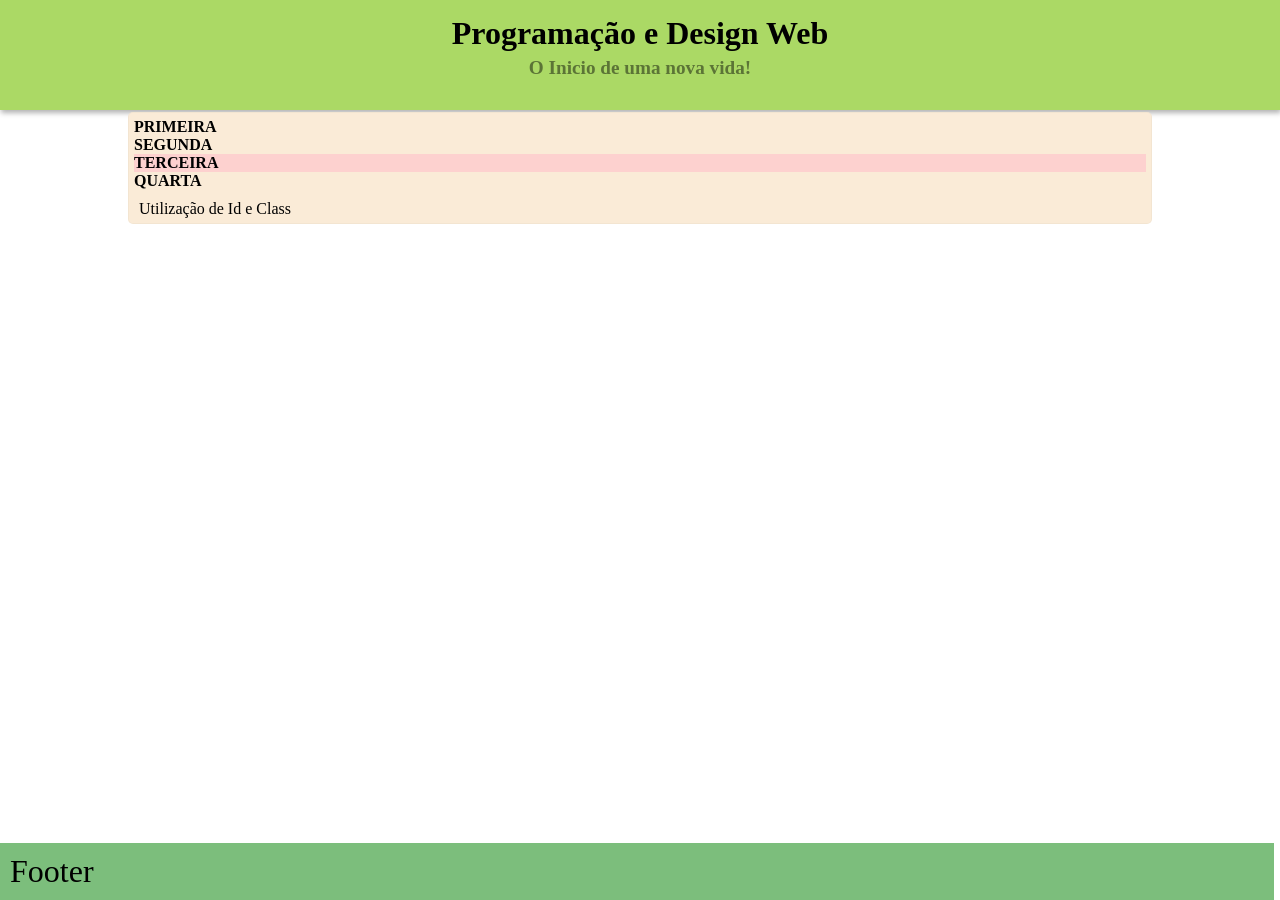
<file: aulas/1-semestre/programacao-web/ex001/index.html>
<!DOCTYPE html>
<html lang="pt-br">
<head>
    <meta charset="UTF-8">
    <meta http-equiv="X-UA-Compatible" content="IE=edge">
    <meta name="viewport" content="width=device-width, initial-scale=1.0">
    <link rel="stylesheet" href="css/style.css">
    <title>Introdução ao CSS</title>
</head>
<body>
<!--Data 06/03 -> Letícia Pieper-->
    <header>
        <h1>Programação e Design Web</h1>
        <p>O Inicio de uma nova vida!</p>
    </header> 
    <main>
        <div id="corpo">
            <ul>
                <li>PRIMEIRA</li>
                <li>SEGUNDA</li>
                <li class="indentify">TERCEIRA</li>
                <li>QUARTA</li>
            </ul>
            <p>Utilização de Id e Class</p>
        </div>
    </main>
    <footer>
        <p>Footer</p>
    </footer>   
</body>
</html>
</file>
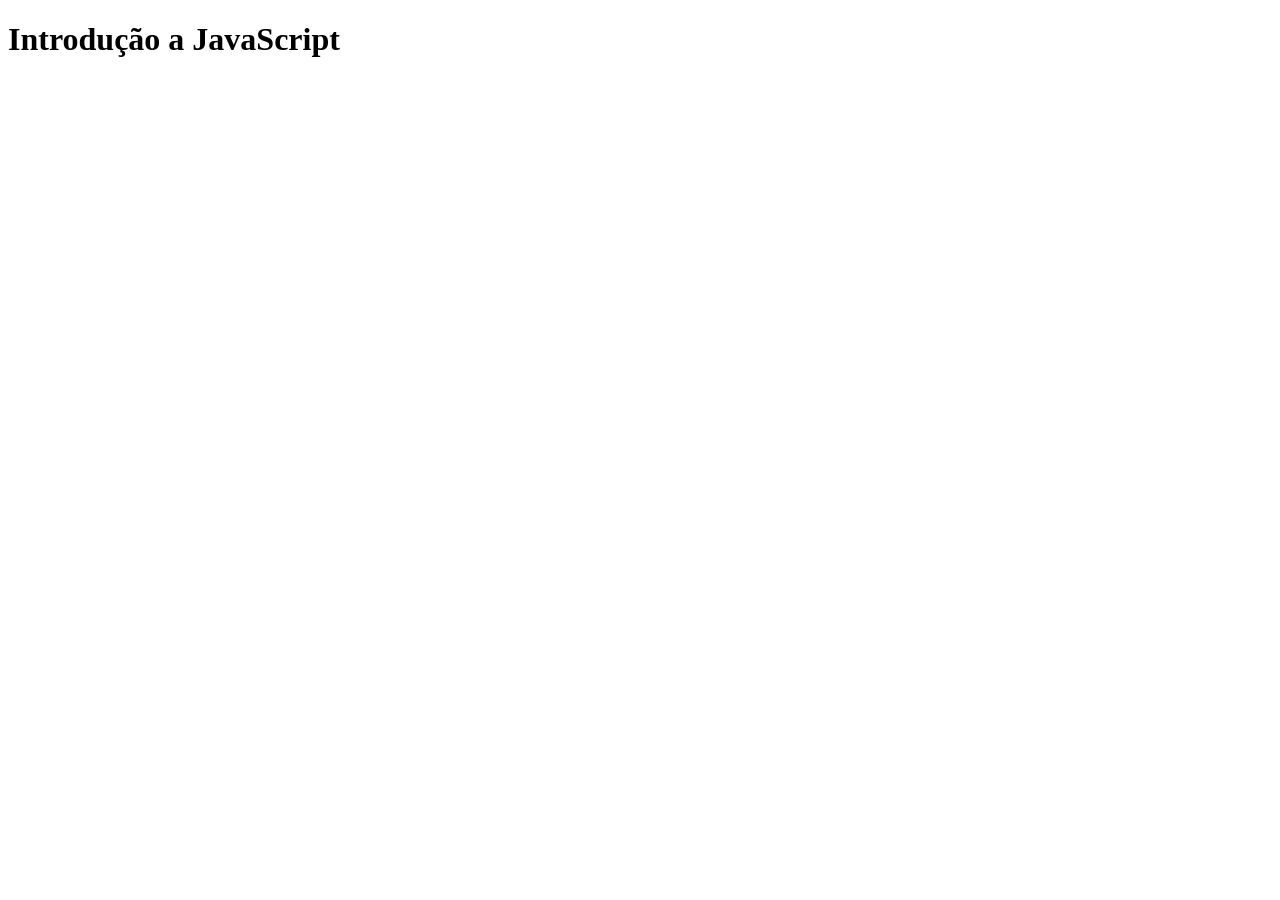
<file: aulas/1-semestre/programacao-web/ex002/index.html>
<!DOCTYPE html>
<html lang="pt-br">
<head>
    <meta charset="UTF-8">
    <meta http-equiv="X-UA-Compatible" content="IE=edge">
    <meta name="viewport" content="width=device-width, initial-scale=1.0">
    <link rel="shortcut icon" href="favicon/favicon.ico" type="image/x-icon">
    <title>Introdução a JavaScript</title>
</head>
<body>
    <h1>Introdução a JavaScript</h1>
    <script>
        window.alert('Olá, Mundo')
        console.log('Console')
    </script>
    <!--Dia 20/03/2023 - Professora Leticia -->
</body>
</html>
</file>
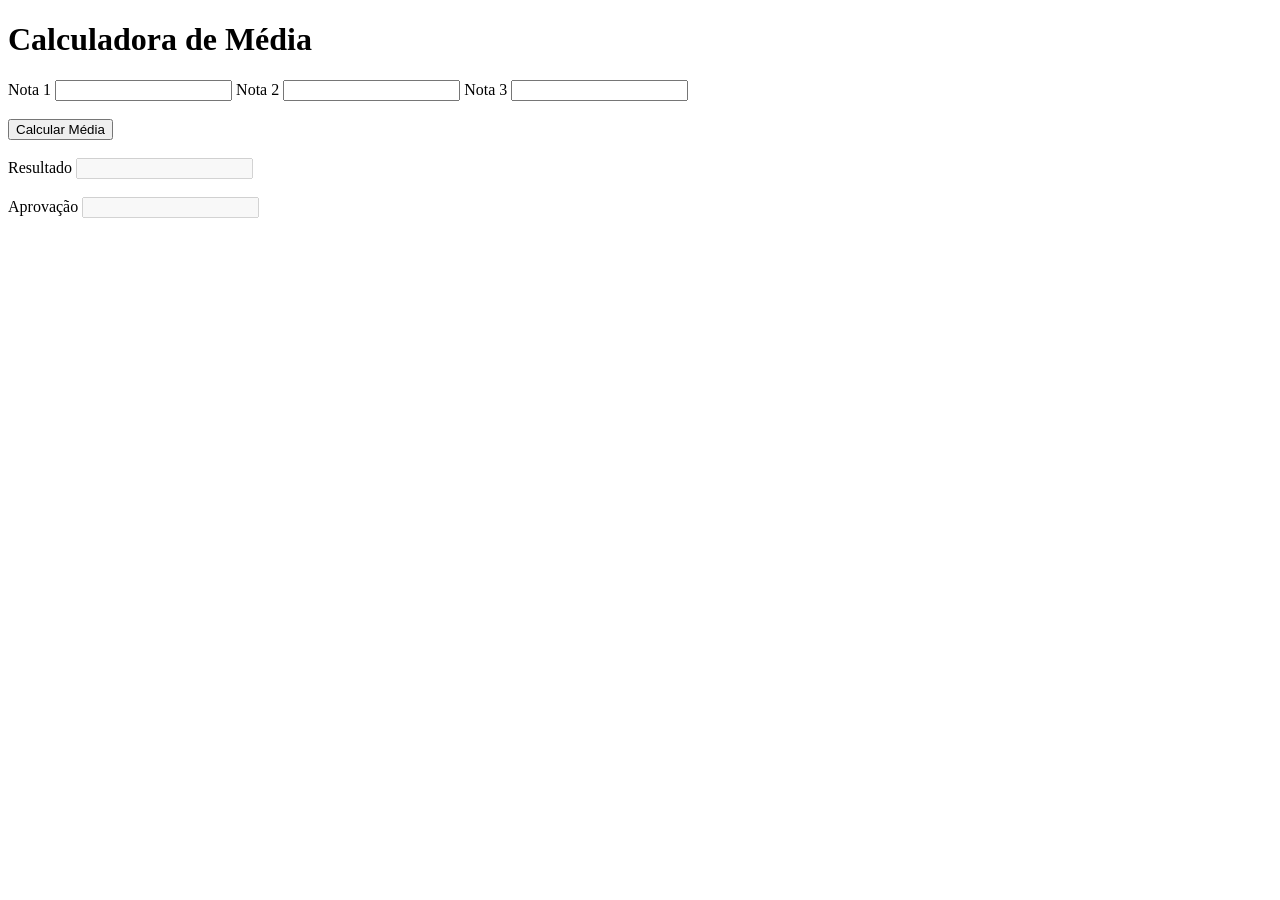
<file: aulas/1-semestre/programacao-web/ex003/index.html>
<!DOCTYPE html>
<html lang="pt-br">
<head>
    <meta charset="UTF-8">
    <meta http-equiv="X-UA-Compatible" content="IE=edge">
    <meta name="viewport" content="width=device-width, initial-scale=1.0">
    <link rel="shortcut icon" href="favicon/favicon.ico" type="image/x-icon">
    <title>Média de notas</title>
</head>
<body>
    <h1>Calculadora de Média</h1>
    <label>Nota 1</label>
    <input type="number" id="valor1"> 
    <label>Nota 2</label>
    <input type="number" id="valor2"> 
    <label>Nota 3</label>
    <input type="number" id="valor3">
    <br> <br>

    <button onclick="calc()">Calcular Média</button>
    
    <br><br>
    
    <label>Resultado</label>
    <input type="number" id="resultado" disabled>
    <br> <br>
    <label>Aprovação</label>
    <input type="text" id="aprov" disabled>

    <script>
        // window.alert('Seja Bem Vindo a Calculadora!')

        function calc() {
            let valor1 = Number(document.getElementById("valor1").value);
            let valor2 = Number(document.getElementById("valor2").value);
            let valor3 =Number(document.getElementById("valor3").value);
            var resultado = (valor1 + valor2 + valor3) / 3
            document.getElementById("resultado").value = resultado;

            if (resultado >6.9) {
                aprov = 'Aluno Aprovado'
            }
            else if (resultado < 7 && resultado > 2.9) {
                aprov = 'Aluno em Exame'
            }
            else {
                aprov = 'Aluno Reprovado'
            }

            document.getElementById("aprov").value = aprov
        }
    </script>
    <!--Dia 27/03/2023 - João Alves - Professora Leticia -->
</body>
</html>
</file>
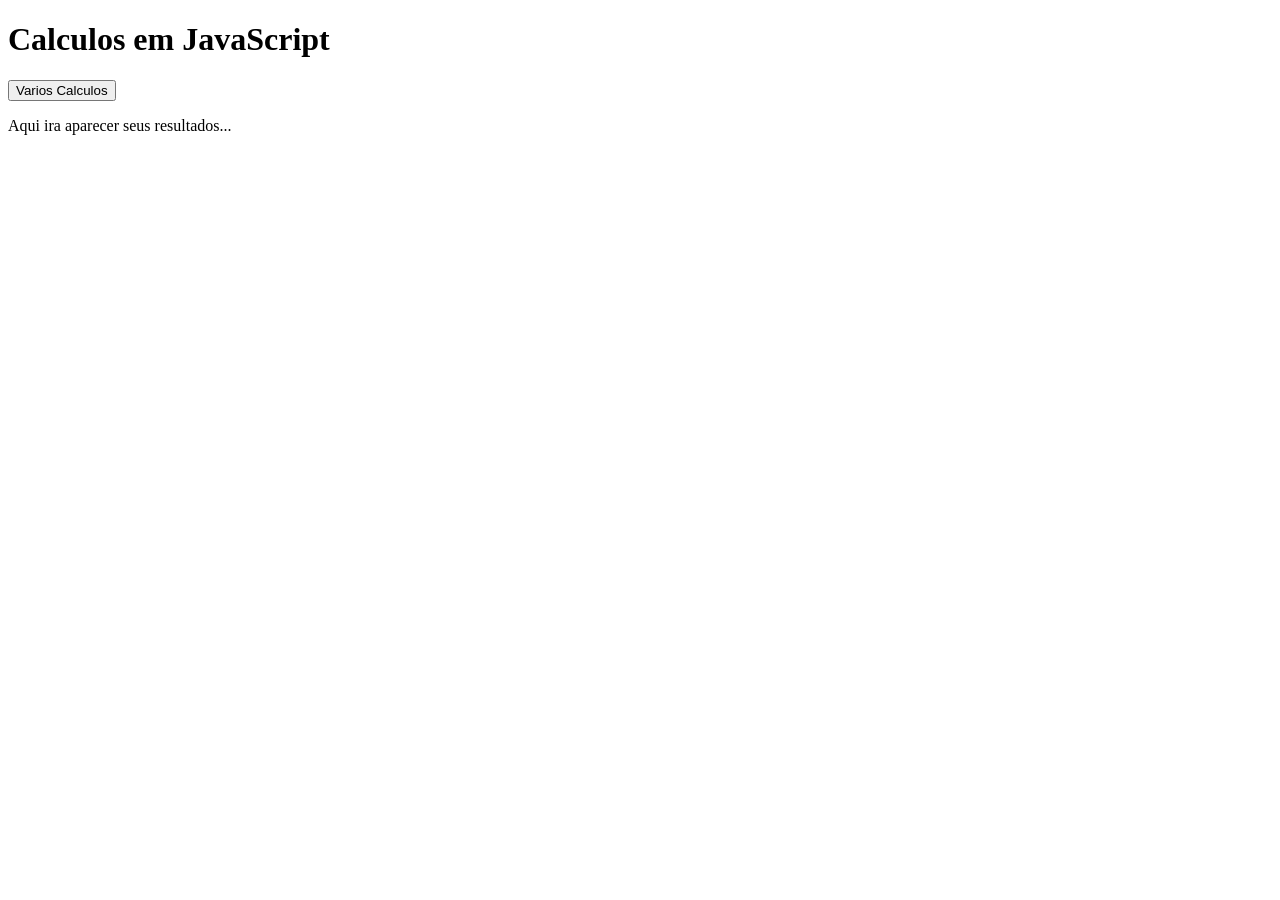
<file: aulas/1-semestre/programacao-web/ex004/index.html>
<!DOCTYPE html>
<html lang="pt-br">
<head>
    <meta charset="UTF-8">
    <meta http-equiv="X-UA-Compatible" content="IE=edge">
    <meta name="viewport" content="width=device-width, initial-scale=1.0">
    <link rel="shortcut icon" href="favicon/favicon.ico" type="image/x-icon">
    <title>Calculos de JavaScript</title>
</head>
<body>
    <h1>Calculos em JavaScript</h1>
    <button onclick="calcular()">Varios Calculos</button>
    <section id="result">
        <p>Aqui ira aparecer seus resultados...</p>
    </section>

    <script>
        function calcular() {
            let num = Number(window.prompt('Digite um número: '))
            let res = document.querySelector('section#result')

            res.innerHTML = `<p>O número a ser calculado é: <strong>${num}<strong></p>`
            res.innerHTML += `<p> O número absoluto é ${Math.abs(num)}</p>`
            res.innerHTML += `<p> A sua parte inteira é ${Math.trunc(num)}</p>`
            res.innerHTML += `<p> O valor inteiro mais proximo é ${Math.round(num)}</p>`
            res.innerHTML += `<p> A sua Raiz Quadrada é ${Math.sqrt(num)}</p>`
            res.innerHRML += `<p> A sua Raiz Cubica é ${Math.cbrt(numb)}</p`
            res.innerHTML += `<p> O valor de ${num} <sup>2</sup> é ${Math.pow(num, 2)}</p>`
            res.innerHTML += `<p> O valor de ${num} <sup>3</sup> é ${Math.pow(num, 3)}</p>`
        }
    </script>
    <!--Dia 03/04/2023-->
</body>
</html>
</file>
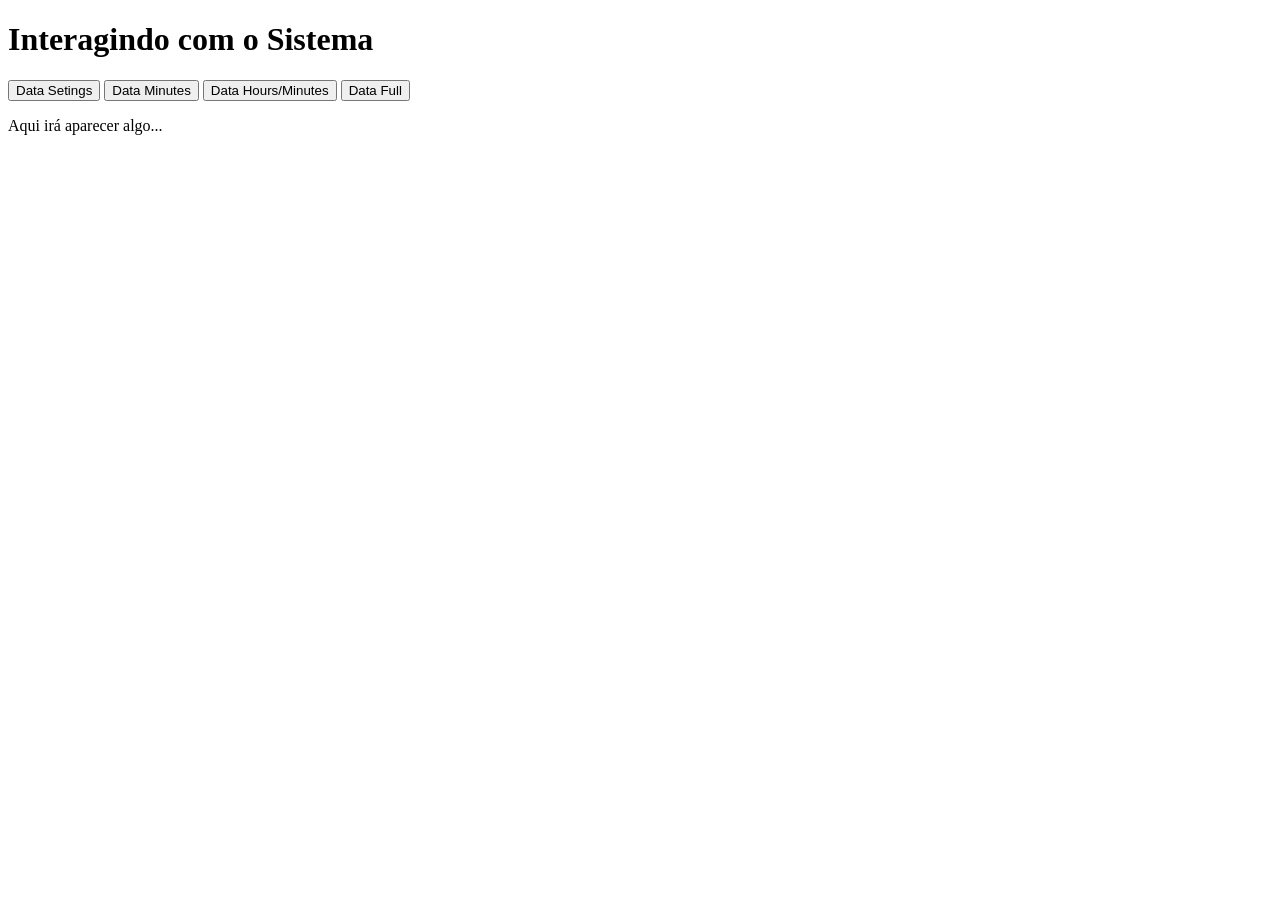
<file: aulas/1-semestre/programacao-web/ex005/index.html>
<!DOCTYPE html>
<html lang="pt-br">
<head>
    <meta charset="UTF-8">
    <meta http-equiv="X-UA-Compatible" content="IE=edge">
    <meta name="viewport" content="width=device-width, initial-scale=1.0">
    <title>Interagindo com JS</title>
</head>
<body>
    <h1>Interagindo com o Sistema</h1>
    <button onclick="info()">Data Setings</button>
    <button onclick="info2()">Data Minutes</button>
    <button onclick="info3()">Data Hours/Minutes</button>
    <button onclick="info4()">Data Full</button>

    <section id="saida">
        <p> Aqui irá aparecer algo... </p>
    </section>

    <script src="js/function001.js"></script>
</body>
</html>
</file>
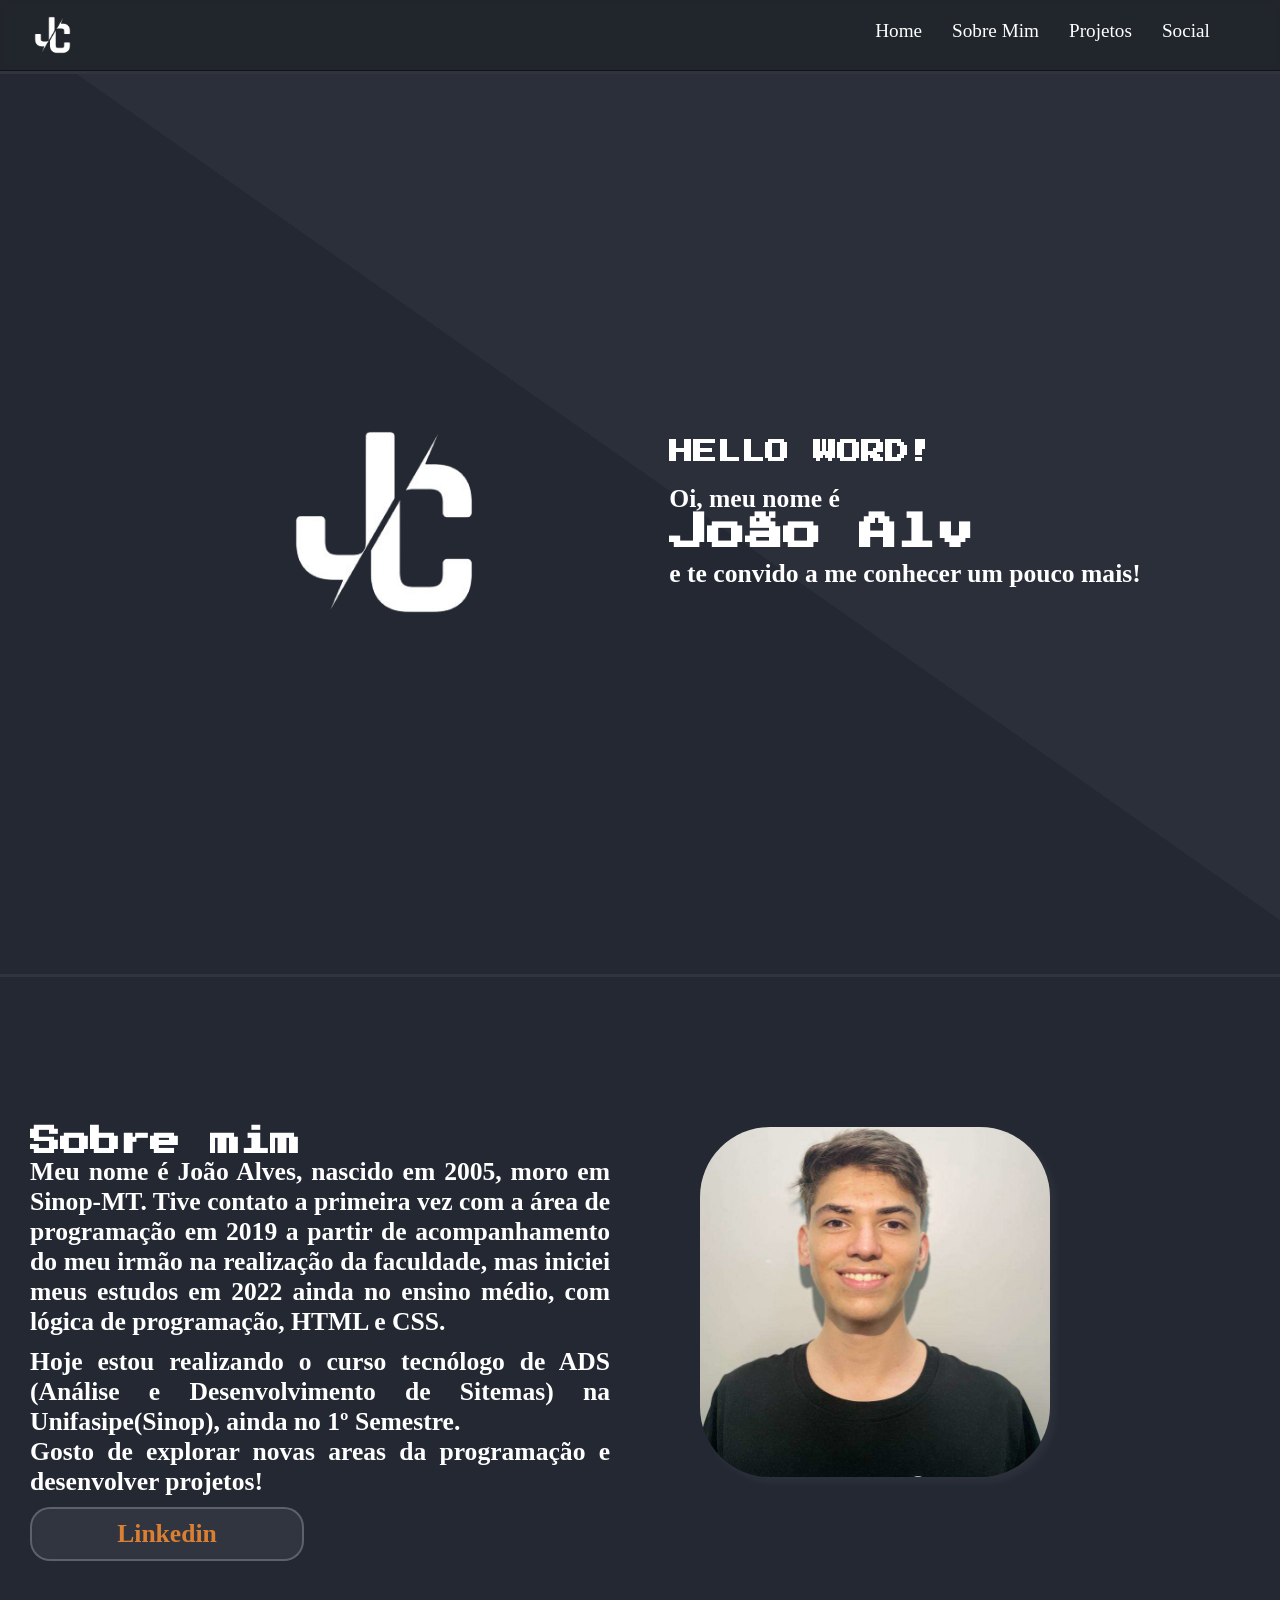
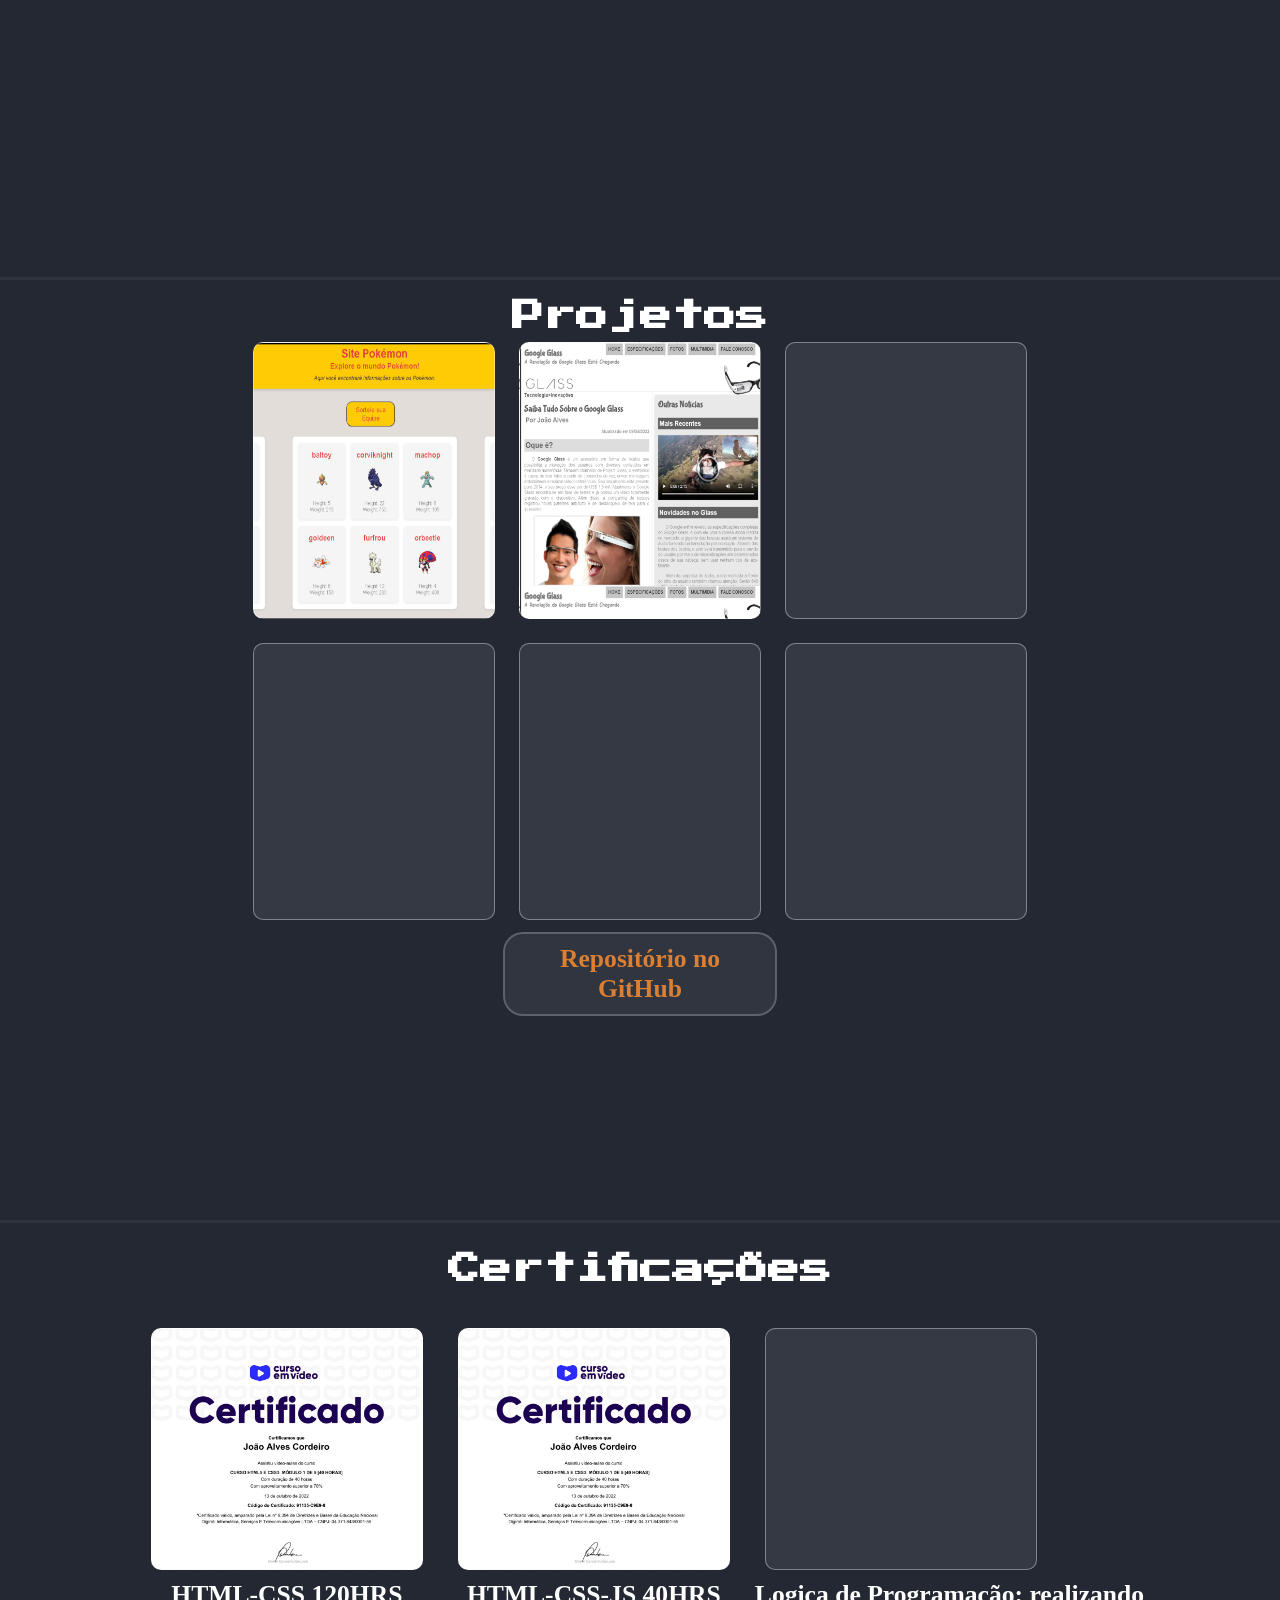
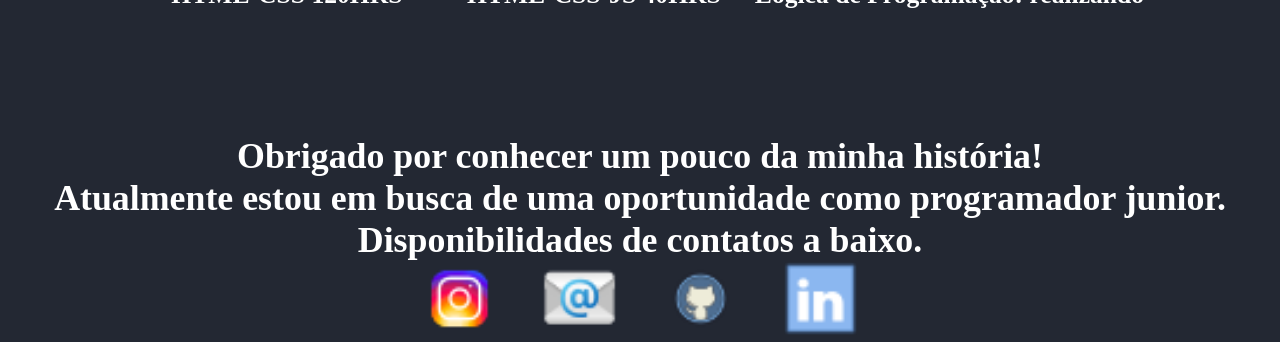
<file: aulas/1-semestre/programacao-web/ex009/index.html>
<!DOCTYPE html>
<html lang="pt-br">
<head>
    <meta charset="UTF-8">
    <meta http-equiv="X-UA-Compatible" content="IE=edge">
    <meta name="viewport" content="width=device-width, initial-scale=1.0">
    <link rel="shortcut icon" href="imagens/person.ico" type="image/x-icon">
    <link rel="stylesheet" href="css/style.css">
    <title>Portifólio</title>
</head>
<body>
    <header>
        <img src="imagens/logo-removebg-preview.png" alt="">
        
        <nav>
            <ul>
                <li onclick="scrollToDiv('home')">Home</li>
                <li onclick="scrollToDiv('sobre-mim')">Sobre Mim</li>
                <li onclick="scrollToDiv('projetos')">Projetos</li>
                <li onclick="scrollToDiv('social')"> Social</li >
            </ul>
        </nav>
        
    </header>
    <main id="corpo">
        <div id="home" class="container">
            <section id="image-home">
                <img src="imagens/logo-removebg-preview.png" alt="">
            </section>
            <section><h1>HELLO WORD!</h1>
                <p>Oi, meu nome é <br>
                <span id="my-name">
                    <noscript>João Alves</noscript>
                </span>
                <br> e te convido a me conhecer um pouco mais!</p>
            </section>
        </div>
        <div id="sobre-mim" class="container">
            <section>
                <h1>Sobre mim</h1>
                <p>Meu nome é João Alves, nascido em 2005, moro em Sinop-MT.
                Tive contato a primeira vez com a área de programação em 2019 a partir de acompanhamento do meu irmão na realização da faculdade, mas iniciei meus estudos em 2022 ainda no ensino médio, com lógica de programação, HTML e CSS.</p>
                <p>Hoje estou realizando o curso tecnólogo de ADS (Análise e Desenvolvimento de Sitemas) na Unifasipe(Sinop), ainda no 1º Semestre. <br>
                Gosto de explorar novas areas da programação e desenvolver projetos!</p>
                <div id="a" >
                    <p class="p-ancora"><a href="https://www.linkedin.com/in/joão-alves-cordeiro-762784281/" target="_blank" rel="external">Linkedin</a></p>
                </div>
            </section>
            <section>
                <img src="imagens/Social2.jpg" alt="Foto de João Alves">
            </section>
        </div>
        <div id="projetos" class="container">
            <h1>Projetos</h1>
            <a href="https://joaoac05.github.io/Faculdade_ADS/aulas/1-semestre/programacao-web/ex008/Atividade3/index.html" target="_blank" rel="external">
                <section class="projetos" id="pokedex">
                </section>
            </a>
            <a href="https://joaoac05.github.io/Cursos/HTML/ex002/index.html" target="_blank" rel="external">
                <section class="projetos" id="google-glass">
                </section>
            </a>
            <section class="projetos">
                <noscript>EM BREVE</noscript>
            </section>
            <br>
            <section class="projetos">
                <noscript>EM BREVE</noscript>
            </section>
            <section class="projetos">
                <noscript>EM BREVE</noscript>
            </section>
            <section class="projetos">
                <noscript>EM BREVE</noscript>
            </section>
            <br>
            <section id="p-ancora">
                <p class="p-ancora"><a href="https://github.com/JoaoAc05" target="_blank" rel="external">Repositório no GitHub</a></p>
            </section>
        </div>
        <div id="social" class="container">
            <h1>Certificações</h1>
            <div class="p">
                <div>
                    
                    <a href="certificacao/html-css123.pdf" target="_blank" rel="external"> 
                        <section class="certificacao" id="html">
                        </section>
                    </a>
                    <p>HTML-CSS 120HRS</p>
                </div>
                <div>
                    <a href="certificacao/Certificado-html5.pdf" target="_blank" rel="external">
                        <section class="certificacao" id="html-js">
                        </section>
                    </a>
                    <p>HTML-CSS-JS 40HRS</p>
                </div>
                <div id="logica">
                    <section class="certificacao" >
                        <noscript>EM BREVE</noscript>
                    </section>
                    <p>Logica de Programação: realizando</p>
                </div>
                <!-- Ideia: Criar botão de ver mais -->
            </div>

            <div id="social-end">
                <p>Obrigado por conhecer um pouco da minha história!</p>
                <p>Atualmente estou em busca de uma oportunidade como programador junior. Disponibilidades de contatos a baixo.</p>
                <a href="https://www.instagram.com/joao_a_c_/" target="_blank" rel="external"><img src="imagens/instagram.ico" alt="Instagram"></a>
                <a href="#"><img src="imagens/email.ico" alt="Email"></a>
                <a href="https://github.com/JoaoAc05" target="_blank" rel="external"><img src="imagens/github.ico" alt="GitHub"></a>
                <a href="https://www.linkedin.com/in/joão-alves-cordeiro-762784281/" target="_blank" rel="external"><img src="imagens/linkedin.ico" alt="Linkedin"></a>
            </div>
        </div>
    </main>
    <script src="js/comands.js">
    </script>
</body>
</html>
</file>
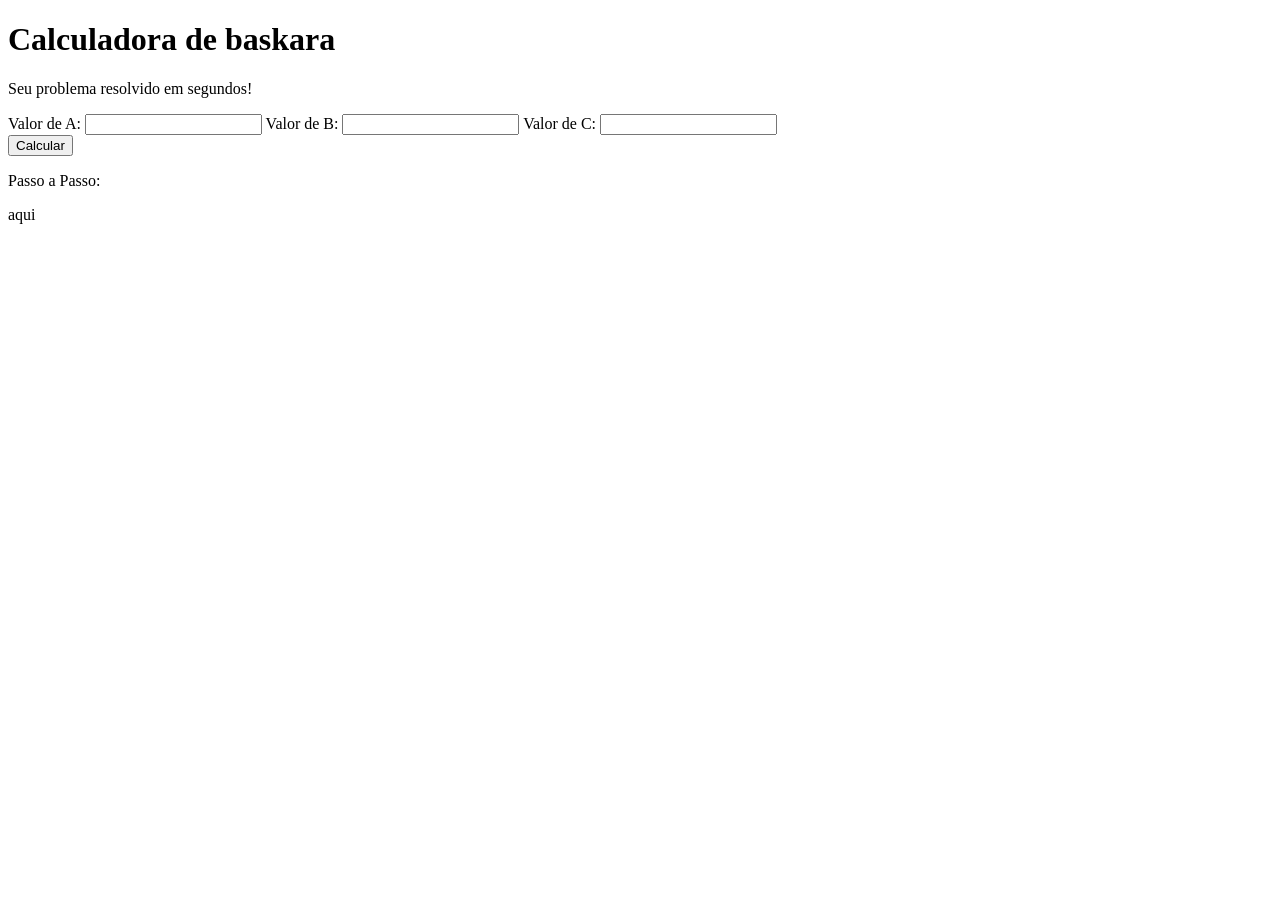
<file: trabalhos/1semestre/programacao-web/calculadora/index.html>
<!DOCTYPE html>
<html lang="pt-br">
<head>
    <meta charset="UTF-8">
    <meta http-equiv="X-UA-Compatible" content="IE=edge">
    <meta name="viewport" content="width=device-width, initial-scale=1.0">
    <link rel="shortcut icon" href="favicon/favicon.ico" type="image/x-icon">
    <link rel="stylesheet" href="css/style.css">
    <title>Calculadora de Baskara</title>
</head>
<body>
    <div class="header">
        <h1>Calculadora de baskara</h1>
        <p>Seu problema resolvido em segundos!</p>
    </div>
    <div class="corpo">
        <label>Valor de A:</label>
        <input type="number" id="a">

        <label>Valor de B:</label>
        <input type="number" id="b">

        <label>Valor de C:</label>
        <input type="number" id="c">

        <br class="up">
        <button onclick="baskara()">Calcular</button>

        <p>
            Passo a Passo:
        </p>
        <p id="pap">
            aqui
        </p>
    </div>
    
    <script src="js/index.js"></script>
</body>
</html>
</file>
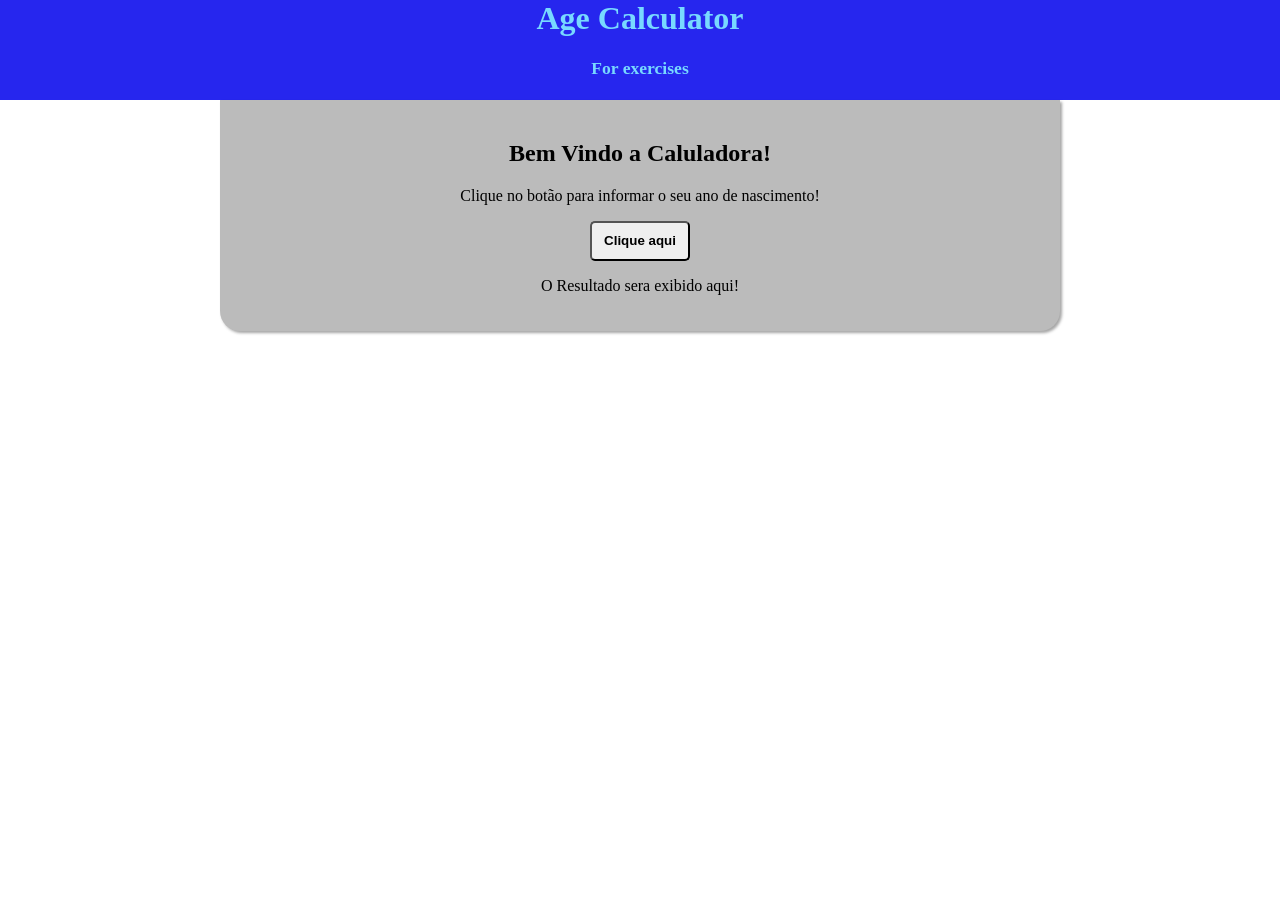
<file: trabalhos/1semestre/programacao-web/dia-24-04/index.html>
<!DOCTYPE html>
<html lang="pt-br">
<head>
    <meta charset="UTF-8">
    <meta http-equiv="X-UA-Compatible" content="IE=edge">
    <meta name="viewport" content="width=device-width, initial-scale=1.0">
    <link rel="stylesheet" href="css/style.css">
    <title>Calculadora de Idade</title>
</head>
<body>
    <div id="interface">
        <header>
            <h1>Age Calculator</h1>
            <p>For exercises</p>
        </header>
        <main>
            <h2>Bem Vindo a Caluladora!</h2>
            <p>Clique no botão para informar o seu ano de nascimento!</p>
            <button id="botao" onclick="calcidade()">Clique aqui</button>

            <section id="saida">
                <p>
                    O Resultado sera exibido aqui!
                </p>
            </section>
        </main>
    </div>
    
    <script src="js/function.js"></script>
</body>
</html>
</file>
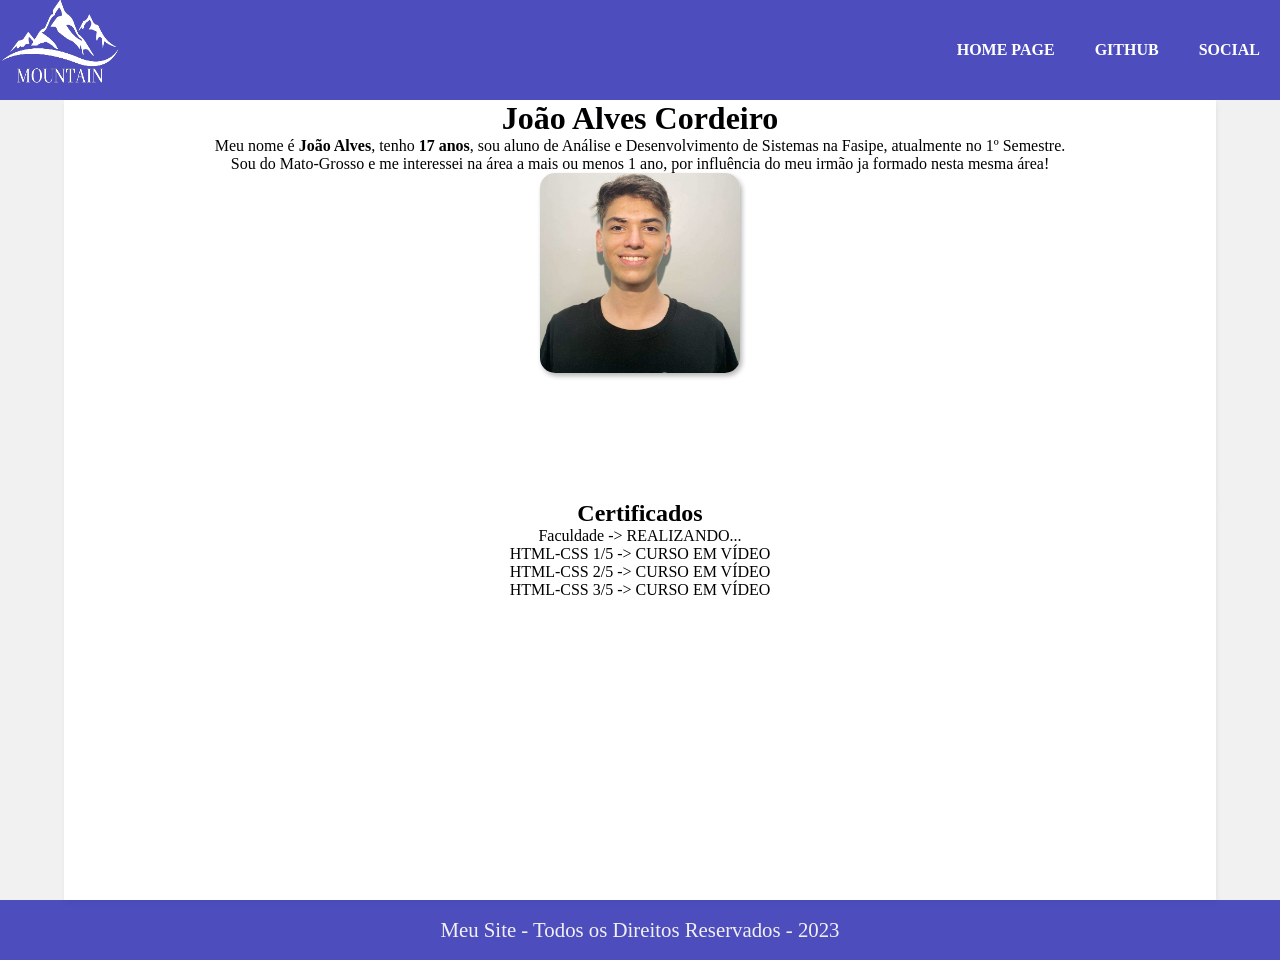
<file: trabalhos/1semestre/programacao-web/site-1/index.html>
<!DOCTYPE html>
<html lang="pt-br">
<head>
    <meta charset="UTF-8">
    <meta http-equiv="X-UA-Compatible" content="IE=edge">
    <meta name="viewport" content="width=device-width, initial-scale=1.0">
    <link rel="stylesheet" href="css/style.css">
    <link rel="shortcut icon" href="favicon/favicon.ico" type="image/x-icon">
    <title>Trabalho Site</title>
</head>
<body>
    <!--DIA 13/03/2023 TRABALHO PARA N1 - 1º Semestre-->
    <main>
        <div class="header">
            <div class="logo">
                <img src="images/br-sf.png" alt="">
            </div>
            <div class="menu">
                <nav class="menuNav">
                    <ul>
                        <li><a href="#">HOME PAGE</a></li>
                        <li><a href="https://github.com/JoaoAc05" target="_blank" rel="external">GITHUB</a></li>
                        <li><a href="https://www.instagram.com/joao_a_c_" target="_blank" rel="external">SOCIAL</a></li>
                    </ul>
                </nav>
            </div>
        </div>
        <div class="body">
            <div class="container">
                <h1>João Alves Cordeiro</h1>
                <p>
                    Meu nome é <strong>João Alves</strong>, tenho <strong>17 anos</strong>, sou aluno de Análise e Desenvolvimento de Sistemas na Fasipe, atualmente no 1º Semestre. <br>
                    Sou do Mato-Grosso e me interessei na área a mais ou menos 1 ano, por influência do meu irmão ja formado nesta mesma área!
                </p>
                <img src="images/Social2.jpg" alt="Imagem" class="eu">
            </div>
            <div class="container" >
                <h2>Certificados</h2>
                <ul>
                    <li>Faculdade -> REALIZANDO...</li>
                    <li>HTML-CSS 1/5 -> CURSO EM VÍDEO</li>
                    <li>HTML-CSS 2/5 -> CURSO EM VÍDEO</li>
                    <li>HTML-CSS 3/5 -> CURSO EM VÍDEO</li>
                </ul>
            </div>
        </div>
    </main>
    <div class="footer">
            <footer>
                <p>Meu Site - Todos os Direitos Reservados - 2023</p>
            </footer>
        </div>
</body>
</html>
</file>
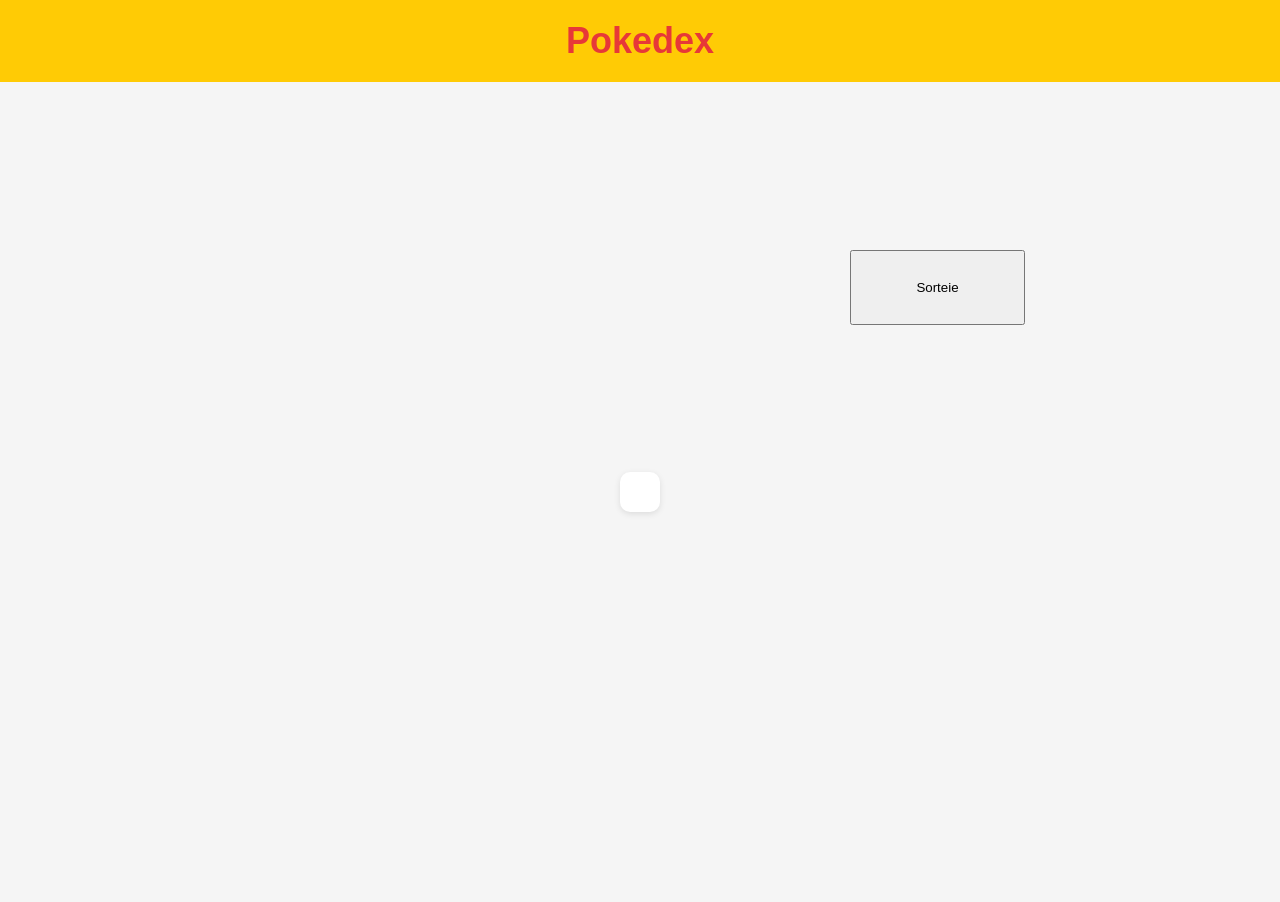
<file: aulas/1-semestre/programacao-web/ex008/Atividade/index.html>
<!DOCTYPE html>
<html>
<head>
    <title>Pokedex</title>
    <link rel="stylesheet" type="text/css" href="style.css">
</head>
<body>
    <header>
        <h1>Pokedex</h1>
    </header>
    <main>
        <button id="btn-random"onclick="Pokemon()">Sorteie</button>
        <div id="pokemon-info"></div>
    </main>
    <script src="script.js"></script>
</body>
</html>
</file>
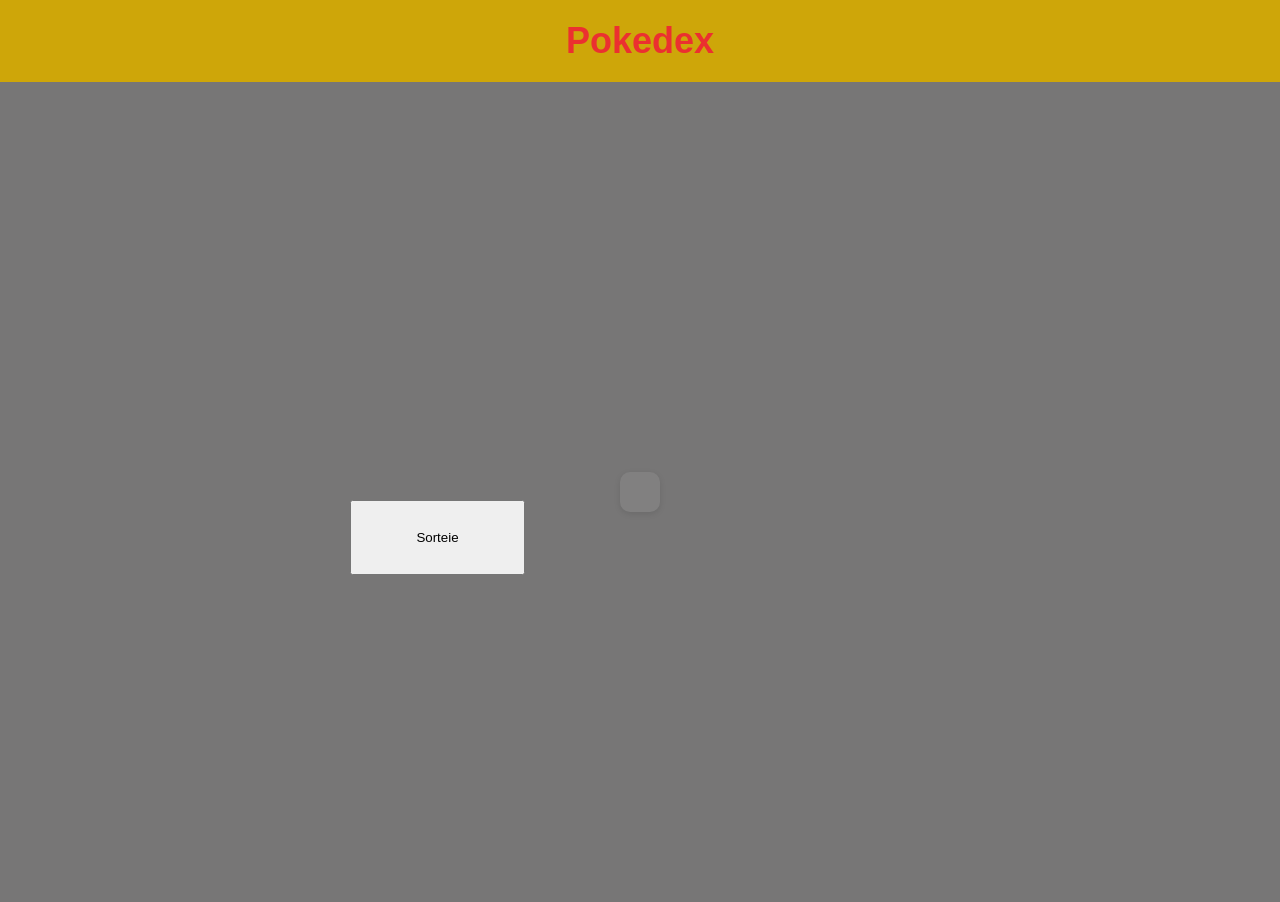
<file: aulas/1-semestre/programacao-web/ex008/Atividade2/index.html>
<!DOCTYPE html>
<html>
<head>
    <title>Pokedex</title>
    <link rel="stylesheet" type="text/css" href="style.css">
</head>
<body>
    <header>
        <h1>Pokedex</h1>
    </header>
    <main>
        <button id="btn-random"onclick="Pokemon()">Sorteie</button>
        <div id="pokemon-info"></div>
        <div id="pokemon-container"></div>
    </main>
    <script src="script.js"></script>
</body>
</html>
</file>
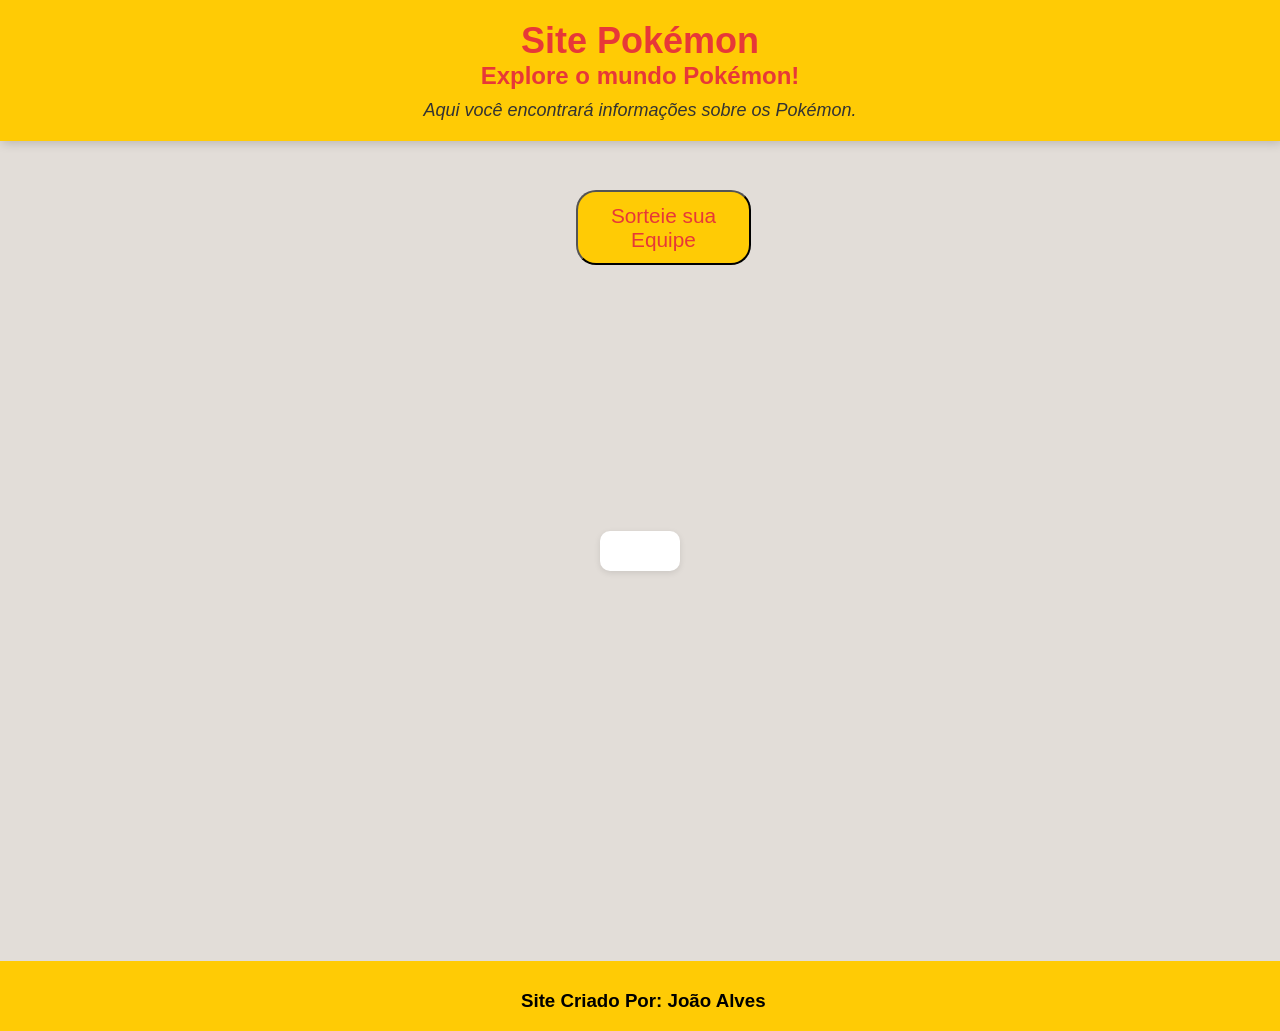
<file: aulas/1-semestre/programacao-web/ex008/Atividade3/index.html>
<!DOCTYPE html>
<html lang="PT-BR">
<head>
    <meta charset="UTF-8">
    <meta http-equiv="X-UA-Compatible" content="IE=edge">
    <meta name="viewport" content="width=device-width, initial-scale=1.0">
    <title>Equipe Pokemon API</title>
    <link rel="stylesheet" type="text/css" href="style.css">
</head>
<body>
    <header>
        <h1>Site Pokémon</h1>
        <h2>Explore o mundo Pokémon!</h2>
        <p class="subtitle">Aqui você encontrará informações sobre os Pokémon.</p>
    </header>
    <main>
        <div>
            <button id="btn-random"onclick="Pokemon()">Sorteie sua Equipe</button>
        </div>
        <br><br>
        <div id="pokemon-info"></div>
        <!-- <div id="pokemon-container"></div> -->
    </main>
    <script src="script.js"></script>
    <footer>
        <h3>Site Criado Por: João Alves</h3>
    </footer>
</body>
</html>
</file>
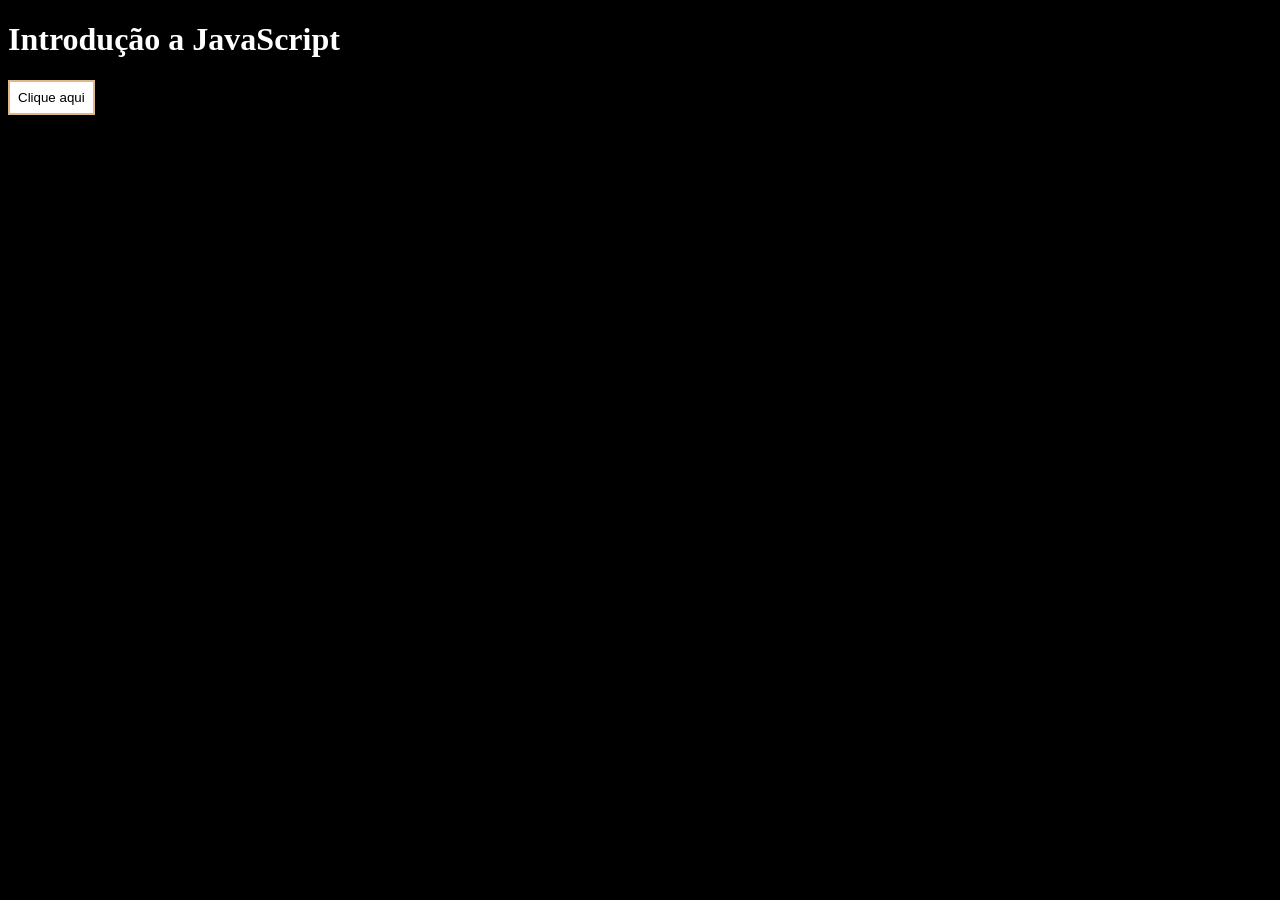
<file: aulas/1-semestre/programacao-web/ex002/index2.html>
<!DOCTYPE html>
<html lang="pt-br">
<head>
    <meta charset="UTF-8">
    <meta http-equiv="X-UA-Compatible" content="IE=edge">
    <meta name="viewport" content="width=device-width, initial-scale=1.0">
    <link rel="shortcut icon" href="favicon/favicon.ico" type="image/x-icon">
    <title>Introdução a JavaScript</title>

    <style>
        body {
            background-color: black;
            color: white;
        }

        button {
            padding: 8px;
            border: 2px solid burlywood;
            background-color: white;
            
        }
    </style>
</head>
<body>
    <h1>Introdução a JavaScript</h1>
    <button onclick="clicou()">
        Clique aqui
    </button>

    <script>
        function clicou() {
            window.alert('Você clicou no botão!')
        }
    </script>
    <!--Dia 20/03/2023 - Professora Leticia -->
</body>
</html>
</file>
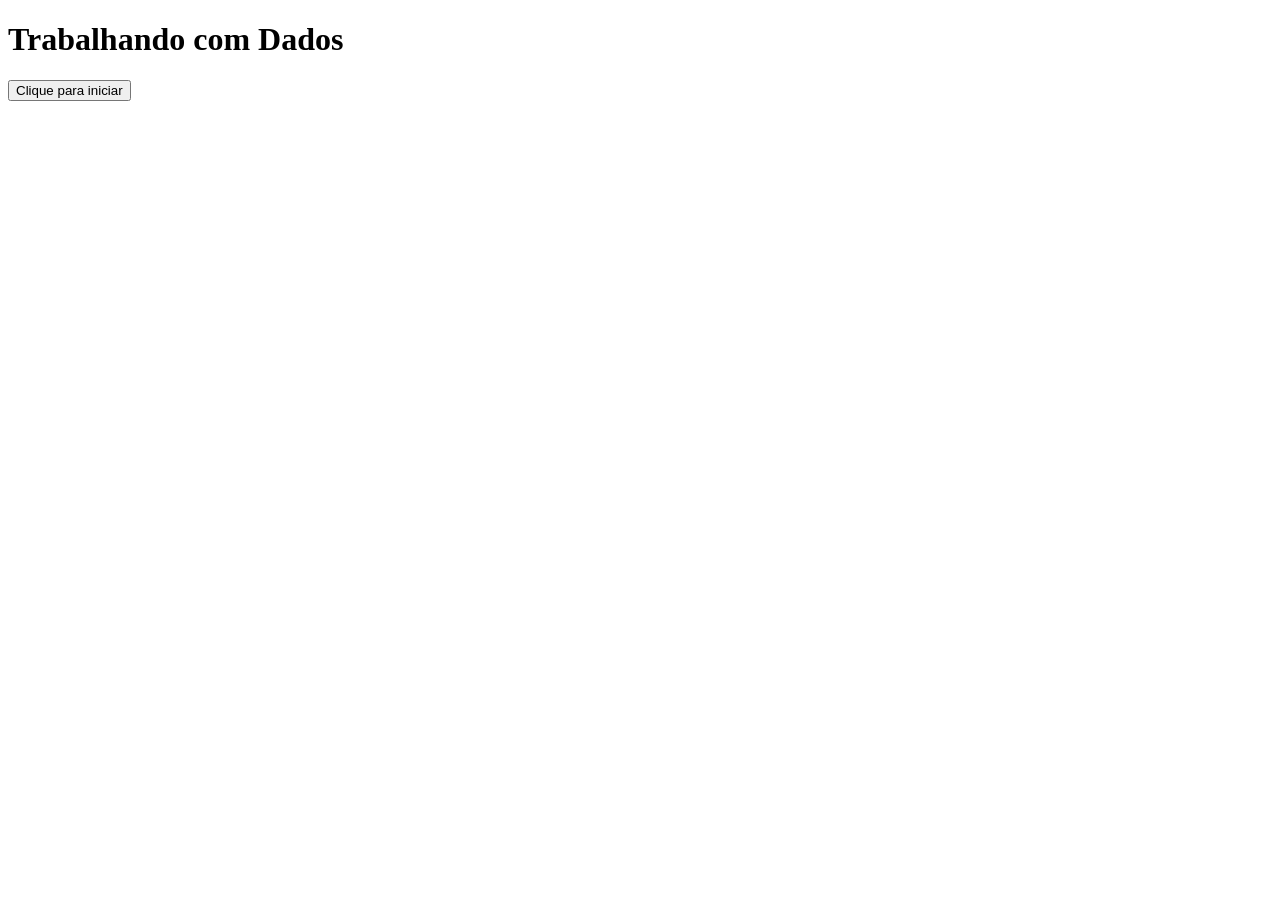
<file: aulas/1-semestre/programacao-web/ex002/index3.html>
<!DOCTYPE html>
<html lang="pt-br">
<head>
    <meta charset="UTF-8">
    <meta http-equiv="X-UA-Compatible" content="IE=edge">
    <meta name="viewport" content="width=device-width, initial-scale=1.0">
    <link rel="shortcut icon" href="favicon/favicon.ico" type="image/x-icon">
    <title>Introdução a JavaScript</title>
</head>
<body>
    <h1>Trabalhando com Dados</h1>
    <button onclick="inicio()">
        Clique para iniciar
    </button>

    <script>
        function inicio() {
            let nome = window.prompt('Qual o seu nome? ')
            window.alert(`Olá, ${nome}! Prazer em te conhecer!`)
        }
    </script>
    <!--Dia 20/03/2023 - Professora Leticia -->
</body>
</html>
</file>
<file: aulas/1-semestre/programacao-web/ex001/css/style.css>
@charset "UTF-8";

* {
    margin: 0px;
    padding: 0px;
}

header {
    width: 98,7%;
    height: 80px;
    background-color: #88ca25b4;
    padding: 15px;

    text-align: center;
    text-decoration: none;
    box-shadow: #0000004d 1px 3px 5px;
}
header p {
    padding-top: 5px;
    font-size: 1.2em;
    font-weight: bold;
    color: #00000077;
}

main {
    padding: 2px 10% 0px 10%;
}
div#corpo {
    border-radius: 5px;
    border: 1px solid #00000007;
    background-color: antiquewhite;
}

ul {
    padding: 5px;
    list-style: none;
    font-weight: bold;
}
main p {
    padding: 5px 0px 5px 10px;
}
.indentify {
    background-color: #ffc0cb96;
}

footer {
    width: 98%;
    margin-top: 10px;
    padding: 10px;
    background-color: #24922498;
    font-size: 2em;
    position: absolute;
    bottom: 0px;
}
</file>
<file: aulas/1-semestre/programacao-web/ex009/css/style.css>
@charset "UTF-8";

@import url('https://fonts.googleapis.com/css2?family=Press+Start+2P&display=swap');
@import url('https://fonts.googleapis.com/css2?family=Outfit:wght@300;400;500&display=swap');

:root {
    --font-titulo: 'Press Start 2P', cursive, sans-serif;
    --font-texto: 'Outfit', sans-serif;
    --color-back: #232833;
    --color-leters: #ffffff;
}
* {
    margin: 0px;
    padding: 0px;
}

/* Inicio Header */
    header {
        height: 70px;
        width: 99.99%;
        position: sticky;
        top: 0;
        display: flex;
        justify-content: space-between;
        /*  */
        background-color: #1f1f1f52;
        border-bottom: 1px solid #00000077;
        backdrop-filter: blur(2px);
        color: var(--color-leters);
    }
    header ul {
        display: flex;
        margin: 20px 40px 0px 0px;
        /*  */
        text-align: center;
    }
    header li {
        margin-right: 30px;
        /*  */
        text-decoration: none;
        list-style: none;
        font-size: 1.2em;
    }
    header a {
        text-decoration: none;
        color: var(--color-leters);
    }
    header li:hover {
        cursor: pointer;
    }
/* Fim Header */

/* Inicio Body e Gerais */
    body {
        background-color: var(--color-back);
        color: var(--color-leters);
    }
    body a {
        text-decoration: none;
    }
    span {
        font-size: 1.5em;
        font-family: var(--font-titulo);
    }
    h1 {
        font-family: var(--font-titulo);
    }
    /*  */
    div.container {
        height: 100vh; 
        /*  */
        border-top: 3px solid #ffffff0e;
    }
    div.container p{
        font-family: var(--font1);
        font-size: 1.6em;
        font-weight: bold;
    }
/* Fim Body e Gerais*/

/* Inicio Botão com Link */
    section#p-ancora {
        width: 300px;
        height: 50px;
        margin-top: 20px;
        display: inline-flex;
        justify-content: center;
        align-items: center;
        /*  */
        text-align: center;
    }
    .p-ancora { 
        width: 250px;
        padding: 10px;
        transition: 0.6s; 
        /*  */
        border: 2px solid #ffffff38;
        border-radius: 20px;
        text-align: center;
        background-color: #ffffff10;
        backdrop-filter: blur(2px);
        
    }
    .p-ancora a{
        color: #db7f33;
    }
/* Fim Botão com Link */

/* Inicio Container Home */
    div#home {
        display: flex; /*Possibilita mobilidade*/
        justify-content: center; /* Alinha o conteúdo à esquerda */
        align-items: center; /* Centraliza verticalmente */
        /*  */
        background-image: linear-gradient(to top right, #00000000 53%, #ffffff08 47%);
    }
    div#home p{
        padding: 20px;  
    }
    div#home section h1{
        margin-left: 20px;
    }

    /* 
        Animação da imagem no Home
        
        @keyframes slideUpDown {
        0% { transform: translateY(0%); }
        50% { transform: translateY(-20%); }
        100% { transform: translateY(0%); }
    }
    #image-home img{
        animation: slideUpDown 3s infinite;
    } 
    
    */

/* Fim Container Home */

/* Inicio Container Sobre-Mim */
    div#sobre-mim {
        display: flex;
        text-align: justify;
        align-items: center;
    }
    div#sobre-mim section {
        padding: 30px;
        width: 800px;
        height: 600px;
    }
    div#sobre-mim img {
        width: 350px;
        height: 350px;
        margin-left: 100px;
        /*  */
        box-shadow: 5px 5px 8px #ffffff0c;
        border-radius: 70px;
    }
    div#sobre-mim h1 {
        margin-top: 80px 0px 15px 0px;
        /*  */
        font-size: 1.9em;
    }
    div#sobre-mim p {
        margin-bottom: 10px;
    }
/* Fim Container Sobre-Mim */

/* Inicio Container Projetos */
    div#projetos {
        padding: 30px;
        /*  */
        text-align: center;
    }
    section.projetos {
        width: 250px;
        height: 275px;
        margin: 20px;
        padding: 30px;
        display: inline-block;
        /*  */
        border: 1px solid #ffffff60;
        border-radius: 10px;
        background-color: #ffffff15;
    }

    .projetos#pokedex {
    background-image: url(../imagens/pokedex.jpg);
    background-size: contain;
    background-position: center center;
    } 
    .projetos#google-glass {
        background-image: url(../imagens/gg2.png);
        background-size: contain;
        background-position: center top; 
    }
/* Fim Container Projetos */

/* Inicio Container Social */
    div#social {
        height: 70vh;
    }
    div#social h1 {
        margin-top: 30px;
        text-align: center;
        align-items: center;
    }

    section.certificacao {
        width: 260px;
        height: 200px;
        margin: 20px;
        padding: 30px;
        /*  */
        border: 1px solid #ffffff60;
        border-radius: 10px;
        background-color: #ffffff15;
    }
    div#social div.p {
        height: 480px;
        display: flex;
        align-items: center;
        justify-content: center;
    }
    div.p div {
        margin: 30px 20px 0px 20px;
        height: 375px;
        /*  */
        text-align: center;
    }
    section.certificacao#html {
        background-image: url(../certificacao/Certificado-html_e_css-1.jpg);
        background-position: center center;
        background-size: cover;
    }
    section.certificacao#html-js {
        background-image: url(../certificacao/Certificado-html_e_css-1.jpg);
        background-position: center center;
        background-size: cover;
    }
    div#social div#social-end {
        height: 160px;
        justify-content: end;
        /*  */
        text-align: center;
        font-size: 1.4em;
    }
    div#social div#social-end img {
        width: 75px;
        height: 75px;
        transition: 0.4s linear;
    }
    div#social div#social-end img:hover {
        box-shadow: 5px 5px 10px #ffffff41;
    }
    div#social div#social-end a {
        margin: 10px 20px 0px 20px;
    }
/* Fim Container Social */

/* Inicio Responsividades */
@media screen and (min-width: 993px) and (max-width: 1400px) { /* Responsividade de Desk Top */

/* Home */
div#home img {
    width: 530px;
    /* height: ; */
}
/* Fim */

/* Sobre-Mim */
    div#sobre-mim img {
        margin-left: 30px;
        margin-right: 20px;
    }
/* Fim */

/* Projetos */
    div#projetos {
        text-align: center;
        padding: 20px;
    }
    div#projetos section.projetos {
        width: 200px;
        height: 235px;
        margin: 10px;
        padding: 20px;
        display: inline-block;
        /*  */
        border: 1px solid #ffffff60;
        border-radius: 10px;
        background-color: #ffffff15;
        /* align-items: center; */
    }
/* Fim */

/* Social */
    section#p-ancora {
        margin-top: 15px;
    }

    section.certificacao {
        width: 230px;
        height: 200px;
        margin: 10px;
        padding: 20px;
    }
    div#social div.p {
        height: 430px;
        margin-bottom: 20px;
    }
    div.p div {
        margin: 10px 5px 0px 10px;
        height: 375px;
    }
/* Fim */
}

@media screen and (min-width: 768px) and (max-width: 992px) { /*Responsividade de Tablets*/
 
/* Home */
div#home img {
    width: 490px;
    height: 380px;
}
/* Fim */    

/* Sobre-Mim */
    div#sobre-mim section {
        padding: 30px;
        width: 550px;
        height: 475px;
        
    }
    div#sobre-mim img {
        width: 300px;
        height: 300px;
        margin-left: 10px;
        margin-right: 15px;
    }
    div#sobre-mim h1 {
        margin-top: 70px;
        margin-bottom: 10px;
        /*  */
        font-size: 1.7em;
    }
    div#sobre-mim p {
        margin-bottom: 10px;
        /*  */
        font-size: 1.2em;
    }
/* Fim */

/* Projetos */
    div#projetos {
        text-align: center;
        padding: 10px;
    }
    div#projetos section.projetos {
        width: 175px;
        height: 205px;
        margin: 5px;
        padding: 10px;
        display: inline-block;
        /*  */
        border: 1px solid #ffffff60;
        border-radius: 10px;
        background-color: #ffffff15; 
    }
/* Fim */

/* Social */
    section#p-ancora {
        margin-top: 20px;
    }

    section.certificacao {
        width: 200px;
        height: 150px;
        margin: 10px;
        padding: 10px;
    }
    div#social div.p {
        height: 350px;
        margin-bottom: 20px;
        /*  */
        font-size: 0.8em;
    }
    div.p div {
        margin: 10px 5px 0px 5px;
        height: 235px;
    }
/* Fim */
}

@media screen and (min-width: 577px) and (max-width: 767px) { /*Responsividade de Celulares*/
    div {
        height: 80vh; 
    }

/* Home */
div#home img {
    width: 370px;
    height: 260px;
}
/* Fim */    


/* Sobre-Mim */
    div#sobre-mim section {
        width: 400px;
        height: 375px;
        padding: 20px;
    }
    div#sobre-mim img {
        width: 250px;
        height: 250px;
        margin-left: 10px;
        margin-right: 15px;
        /*  */
        box-shadow: 5px 5px 8px #ffffff27;
        border-radius: 60px;
    }
    div#sobre-mim h1 {
        margin-top: 70px;
        margin-bottom: 10px;
        /*  */
        font-size: 1.5em;
    }
    div#sobre-mim p {
        margin-bottom: 10px;
        /*  */
        font-size: 1.1em;
    }
/* Fim */
    
/* Projetos */
    div#projetos {
        padding: 10px;
        /*  */
        text-align: center;
    }
    div#projetos section.projetos {
        width: 160px;
        height: 190px;
        margin: 3px;
        padding: 7px;
        display: inline-block;
        /*  */
        border: 1px solid #ffffff60;
        border-radius: 10px;
        background-color: #ffffff15; 
    }
/* Fim */

/* Social */
    section#p-ancora {
        margin-top: 15px;
    }
    section.certificacao {
        width: 220px;
        height: 150px;
        margin: 10px;
        padding: 10px;
    }
    div#social div.p {
        height: 320px;
        margin-bottom: 20px;
        /*  */
        font-size: 0.8em;
    }
    div.p div {
        margin: 5px 5px 0px 10px;
        height: 205px;
    }
    div#logica {
        display: none;
    }
/* Fim */
}

@media screen and (max-width: 576px) { /*Responsividade Preventiva*/
    body {
        width: 100%;
    }
    div {
        height: 70vh; 
    }

/* Home */
div#home img {
    display: none;
}
/* Fim */    
.p-ancora { 
    width: 200px;
    
    padding: 10px;
}
/* Sobre-Mim */
    div#sobre-mim section {
        padding: 10px;
        width: 370px;
        height: 345px;
    }
    div#sobre-mim img {
        display: none;
        /* margin-top: 100px;
        width: 190px;
        height: 190px;
        margin-left: 0px;
        margin-right: 0px;
    
        box-shadow: 5px 5px 8px #ffffff27;
        border-radius: 60px; */
    }
    div#sobre-mim h1 {
        margin-top: 55px;
        margin-bottom: 10px;
        /*  */
        font-size: 1.4em;
    }
    div#sobre-mim p {
        margin-bottom: 10px;
        /*  */
        font-size: 1em;
        
    }
/* Fim */
    
/* Projetos */
    div#projetos {
        padding: 10px;
        /*  */
        text-align: center;
    }
    
    div#projetos section.projetos {
        width: 140px;
        height: 150px;
        margin: 3px;
        padding: 7px;
        display: inline-block;
        /*  */
        border: 1px solid #ffffff60;
        border-radius: 10px;
        background-color: #ffffff15; 
    }
    
/* Fim */

/* Social */
    section#p-ancora {
        margin-top: 15px;
    }
    section.certificacao {
        width: 180px;
        height: 110px;
        margin: 5px;
        padding: 5px;
    }
    div#social div.p {
        height: 290px;
        margin-bottom: 10px;
        /*  */
        font-size: 0.7em;
    }
    div.p div {
        height: 195px;
        margin: 5px 5px 0px 10px;
    }
    div#logica {
        display: none;
    }
/* Fim */
}
/* Fim Responsividades */


/* display: flex; Possibilita mobilidade*/
/* justify-content:;  Alinha o conteúdo Horizontal*/
/* align-items:; Centraliza Verticalmente*/
</file>
<file: trabalhos/1semestre/programacao-web/calculadora/css/style.css>
@charset "UTF-8";
</file>
<file: trabalhos/1semestre/programacao-web/dia-24-04/css/style.css>
@charset "UTF-8";

:root {
    --color1: #2626ee;
    --color2: #78d9ff;
}
body {
    margin: 0px;
    padding: 0px;
}

header {
    height: 100px;
    
    
    background-color: var(--color1);
    color: var(--color2);
    text-align: center;
}
header p {
    font-size: 1.1em;
    font-weight: bold;
}
header h1 {
    margin-top: 0px;
}

main {
    width: 800px;
    margin: auto;
    padding: 20px;

    background-color: #bbbbbb;
    text-align: center;
    border-radius: 0px 0px 20px 20px;
    box-shadow: 2px 2px 3px #0000005b;
}

button {
    width: 100px;
    height: 40px;

    border-radius: 5px;
    font-weight: bold;
}
button:hover{
    width: 105px;
    height: 45px;
}
</file>
<file: trabalhos/1semestre/programacao-web/site-1/css/style.css>
@charset "UTF-8";

* {
    margin: 0px;
    padding: 0px;
}
html body {
    width: 100%;
}

/*CABEÇALHO*/

.header {
    height: 100px;
    width: 100%;
    display: flex;
    align-items: center;
    justify-content: space-between;

    background-color: #1b1bacc7; 
}
.header img {
    margin-top: 10px;
    height: 120px;
    width: 120px;
}
.header ul {
    display: flex;
    list-style: none;

    font-size: 1em;
}
.header li {
    margin: 15px;
    padding: 5px;
}
.header a {
    color: white;
    text-decoration: none;
    font-weight: bold;
}
.header a:hover {
   padding: 10px; 
   border-radius: 10px;
   background-color: #2020e9c7;
}

/*CORPO*/

.body {
    height: 100%;
    width: 100%;
    background-color: #f1f1f1;
}

.container {
    margin: 0 5% 0 5%;
    height: 400px;
    width: 90%;
    background-color: white;
    box-shadow: 1px 3px 5px #00000010;

    text-align: center;
}
.eu {
    height: 200px;
    width: 200px;
    border-radius: 15px;
    box-shadow: 2px 3px 5px #0000004b;
}
.eu:active {
    width: 230px;
    height: 230px;
}

ul {
    list-style: none;
}

/*RODAPÉ*/

.footer {
    height: 60px;
    display: flex;
    align-items: center;
    justify-content: center;

    background-color: #1b1bacc7;
    text-align: center;
    color: #f1f1f1;
    font-size: 1.3em;

}
</file>
<file: aulas/1-semestre/programacao-web/ex008/Atividade/style.css>
button#btn-random {
    height: 75px;
    width: 175px;
    position: absolute;
    left: 850px;
    top: 250px;
    
}
body {
    background-color: #f5f5f5;
    font-family: Arial, sans-serif;
    margin: 0;
    padding: 0;
  }
  
  header {
    background-color: #ffcb05;
    padding: 20px;
    text-align: center;
  }
  
  h1 {
    color: #e73838;
    font-size: 36px;
    margin: 0;
  }
  
  main {
    display: flex;
    justify-content: center;
    align-items: center;
    height: calc(100vh - 80px);
  }
  
  #pokemon-info {
    background-color: #fff;
    border-radius: 10px;
    box-shadow: 0 2px 6px rgba(0, 0, 0, 0.1);
    padding: 20px;
    text-align: center;
  }
  
  h2 {
    color: #e73838;
    font-size: 24px;
    margin: 0 0 10px;
  }
  
  img {
    max-width: 200px;
    margin-bottom: 10px;
  }
  
  p {
    margin: 0;
    color: #333;
    font-size: 16px;
  }
</file>
<file: aulas/1-semestre/programacao-web/ex008/Atividade2/style.css>
button#btn-random {
    height: 75px;
    width: 175px;
    position: absolute;
    left: 350px;
    top: 500px;
    
}
body {
    background-color: #777676;
    font-family: Arial, sans-serif;
    margin: 0;
    padding: 0;
  }
  
  header {
    background-color: #cea609;
    padding: 20px;
    text-align: center;
  }
  
  h1 {
    color: #eb3030;
    font-size: 36px;
    margin: 0;
  }
  
  main {
    display: flex;
    justify-content: center;
    align-items: center;
    height: calc(100vh - 80px);
  }
  
  #pokemon-info {
    background-color: #818080;
    border-radius: 10px;
    box-shadow: 0 2px 6px rgba(0, 0, 0, 0.1);
    padding: 20px;
    text-align: center;
  }
  
  h2 {
    color: #e73838;
    font-size: 24px;
    margin: 0 0 10px;
  }
  
  img {
    max-width: 200px;
    margin-bottom: 10px;
  }
  
  p {
    margin: 0;
    color: #333;
    font-size:16px;
  }
  .pokemon {
    background-color: #f5f5f5;
    border-radius: 10px;
    box-shadow: 0 2px 6px rgba(0, 0, 0, 0.1);
    padding: 20px;
    margin-bottom: 20px;
  }
  
  .pokemon h2 {
    color: #e73838;
    font-size: 24px;
    margin: 0 0 10px;
  }
  
  .pokemon img {
    max-width: 200px;
    margin-bottom: 10px;
  }
  
  .pokemon p {
    margin: 0;
    color: #333;
    font-size:16px;
  }
</file>
<file: aulas/1-semestre/programacao-web/ex008/Atividade3/style.css>
:root {
    --color-amarelo: #ffcb05;
    --color-vermelho: #e73838;
  }

  body {
    background-color: #e2ddd8;
    font-family: Arial, sans-serif;
    margin: 0px;
    padding: 0px;
  }
  
  header {
    background-color: var(--color-amarelo);
    padding: 20px;
    text-align: center;
    box-shadow: 2px 2px 10px #0000002f;
  }
  
  h1 {
    color: var(--color-vermelho);
    font-size: 36px;
    margin: 0;
  }
  h2 {
    font-size: 24px;
    margin: 10px 0;
  }
  p {
    font-size: 16px;
    margin: 0;
  }
  .subtitle {
    font-size: 18px;
    font-style: italic;
  }
  
  main {
    display: flex;
    justify-content: center;
    align-items: center;
    height: calc(100vh - 80px);
  }
  
  #pokemon-info {
    background-color: #fff;
    border-radius: 10px;
    box-shadow: 0 2px 6px rgba(0, 0, 0, 0.1);
    padding: 20px;
    text-align: center;
  }
  
  h2 {
    color: var(--color-vermelho);
    font-size: 24px;
    margin: 0 0 10px;
  }
  
  img {
    max-width: 200px;
    margin-bottom: 10px;
  }
  
  p {
    margin: 0;
    color: #333;
    font-size:16px;
  }
  
  
  button#btn-random {
    height: 75px;
    width: 175px;
    position: absolute;
    top: 190px;
    left: 45%;
    
    border-radius: 20px;
    background-color: var(--color-amarelo);
    color: var(--color-vermelho);
    font-size: 1.3em;
    transition: 1s;
  }
  button#btn-random:hover {
    cursor: pointer;
    background-color: #ffea95;
    color: #be2d2d;
  }
  

  #pokemon-info {
    display: grid;
    grid-template-columns: repeat(3, 1fr);
    grid-gap: 20px;
  }
  
  .pokemon {
    background-color: #f5f5f5;
    border-radius: 10px;
    box-shadow: 0 2px 6px rgba(0, 0, 0, 0.1);
    padding: 20px;
  }
  
  .pokemon h2 {
    color: var(--color-vermelho);
    font-size: 24px;
    margin: 0 0 10px;
  }
  
  .pokemon img {
    max-width: 200px;
    margin-bottom: 10px;
  }
  
  .pokemon p {
    margin: 0;
    color: #333;
    font-size: 16px;
  }

 footer {
    height: 50px;
    width: 98.95%;
    padding: 10px;

    background-color: var(--color-amarelo);
    text-align: center;
    font-size: 1em;
    font-weight: lighter;
  }
</file>
